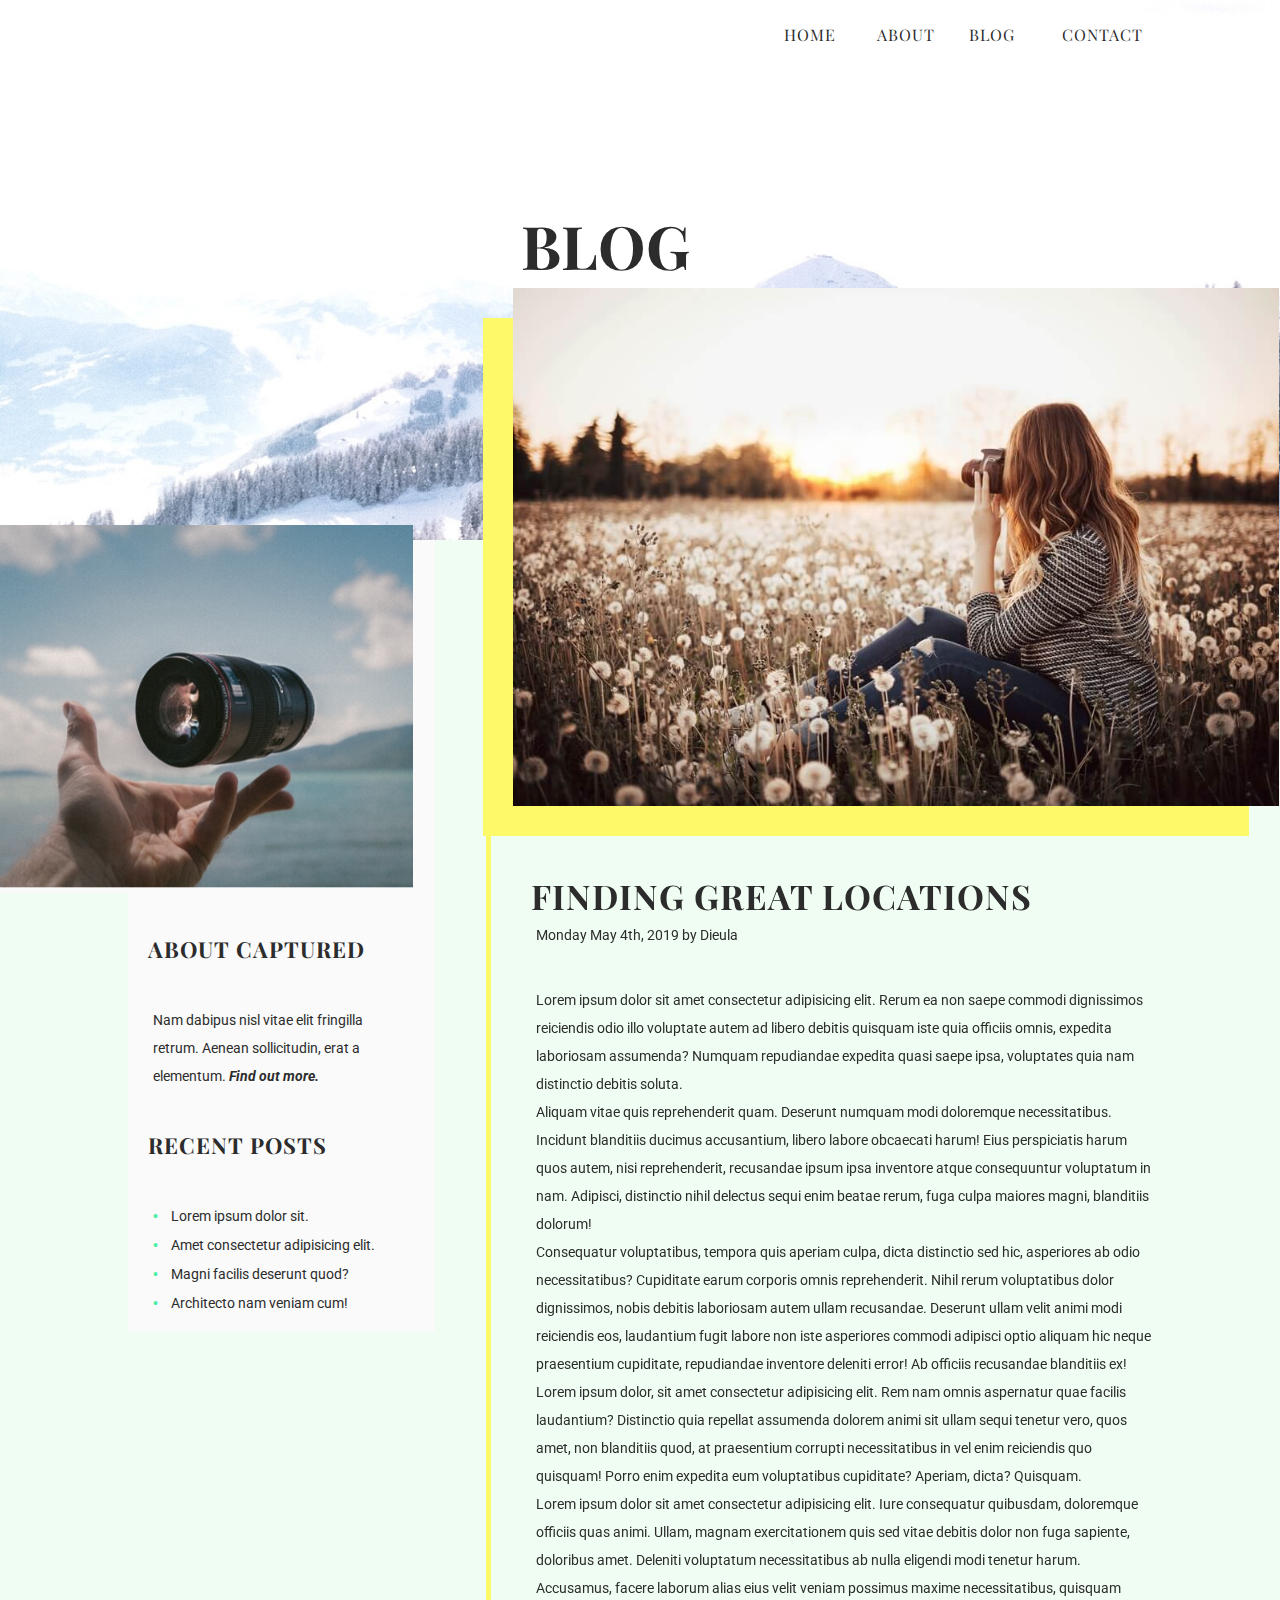
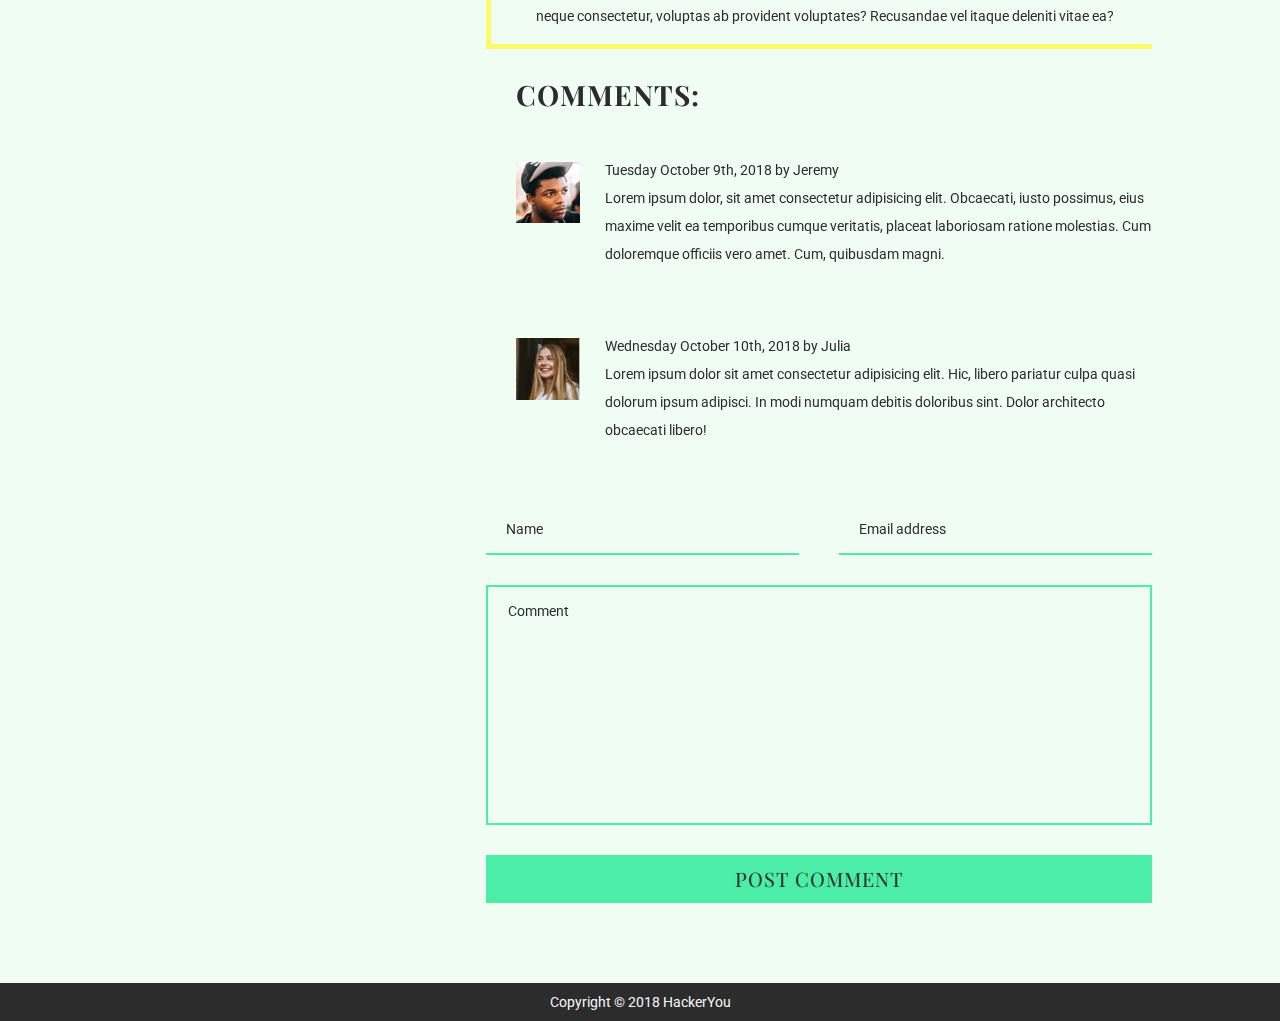
<file: blog.html>
<!DOCTYPE html>
<html lang="en">

<head>
    <meta charset="UTF-8">
    <meta http-equiv="X-UA-Compatible" content="IE=edge">
    <meta name="viewport" content="width=device-width, initial-scale=1.0">
    <link rel="preconnect" href="https://fonts.googleapis.com">
    <link rel="preconnect" href="https://fonts.gstatic.com" crossorigin>
    <link href="https://fonts.googleapis.com/css2?family=Playfair+Display:ital,wght@1,700&family=Roboto&display=swap"
        rel="stylesheet">
    <link rel="stylesheet" href="./styles/styles.css">
    <title>Captured — Blog</title>
</head>

<body class="blog">
    <header class="blog-header">
        <nav class="wrapper">
            <ul class="nav-menu">
                <li><a href="./index.html">home</a></li>
                <li><a href="./index.html#about">about</a></li>
                <li><a href="./blog.html">blog</a></li>
                <li><a href="./contact.html">contact</a></li>
            </ul>
            <div class="hamburger">
                <span class="bar"></span>
                <span class="bar"></span>
                <span class="bar"></span>
            </div>
        </nav>
        <!--nav ends-->
        <div class="text-container">
            <h1>blog</h1>
        </div>
    </header>
    <!--header ends-->
    <main>
        <div class="wrapper">
            <section class="sidebar">
                <div class="img-container sidebar magic-lens">
                    <img src="./assets/side-blog-image.jpg"
                        alt="A camera lens suspended in mid-air above an open palm with the ocean, mountains, and a blue sky in the background.">
                </div>
                <div class="text-container">
                    <h4>about captured</h4>
                    <p>Nam dabipus nisl vitae elit fringilla retrum. Aenean sollicitudin, erat a elementum. <span><a
                                href="#">Find out more.</a></span>
                    </p>
                </div>
                <div class="text-container">
                    <h4>recent posts</h4>
                    <ul>
                        <li>
                            <a href="#">Lorem ipsum dolor sit.
                            </a>
                        </li>
                        <li>
                            <a href="#">Amet consectetur adipisicing elit.</a>
                        </li>
                        <li>
                            <a href="#">Magni facilis deserunt quod?</a>
                        </li>
                        <li>
                            <a href="#">Architecto nam veniam cum!</a>
                        </li>
                    </ul>
                </div>
            </section>
            <!--sidebar ends-->
            <section class="main-post">
                <div class="img-container dandelions">
                    <img src="./assets/blog-post-image.jpg"
                        alt="A feminine presenting person sitting in a field of dandelions at golden hour.">
                </div>
                <article>
                    <div class="text-container">
                        <h2>finding great locations</h2>
                        <h5>Monday May 4th, 2019 by Dieula</h5>
                        <p>Lorem ipsum dolor sit amet consectetur adipisicing elit. Rerum ea non saepe commodi
                            dignissimos
                            reiciendis odio illo voluptate autem ad libero debitis quisquam iste quia officiis omnis,
                            expedita laboriosam assumenda?
                            Numquam repudiandae expedita quasi saepe ipsa, voluptates quia nam distinctio debitis
                            soluta. <br>
                            Aliquam vitae quis reprehenderit quam. Deserunt numquam modi doloremque necessitatibus.
                            Incidunt
                            blanditiis ducimus accusantium, libero labore obcaecati harum!
                            Eius perspiciatis harum quos autem, nisi reprehenderit, recusandae ipsum ipsa inventore
                            atque
                            consequuntur voluptatum in nam. Adipisci, distinctio nihil delectus sequi enim beatae rerum,
                            fuga culpa maiores magni, blanditiis dolorum!<br>
                            Consequatur voluptatibus, tempora quis aperiam culpa, dicta distinctio sed hic, asperiores
                            ab
                            odio necessitatibus? Cupiditate earum corporis omnis reprehenderit. Nihil rerum voluptatibus
                            dolor dignissimos, nobis debitis laboriosam autem ullam recusandae.
                            Deserunt ullam velit animi modi reiciendis eos, laudantium fugit labore non iste asperiores
                            commodi adipisci optio aliquam hic neque praesentium cupiditate, repudiandae inventore
                            deleniti
                            error! Ab officiis recusandae blanditiis ex!<br> Lorem ipsum dolor, sit amet consectetur
                            adipisicing elit. Rem nam omnis aspernatur quae facilis laudantium? Distinctio quia repellat
                            assumenda dolorem animi sit ullam sequi tenetur vero, quos amet, non blanditiis quod, at
                            praesentium corrupti necessitatibus in vel enim reiciendis quo quisquam! Porro enim expedita
                            eum voluptatibus cupiditate? Aperiam, dicta? Quisquam.<br> Lorem ipsum dolor sit amet
                            consectetur adipisicing elit. Iure consequatur quibusdam, doloremque officiis quas
                            animi.
                            Ullam, magnam exercitationem quis sed vitae debitis dolor non fuga sapiente, doloribus amet.
                            Deleniti voluptatum necessitatibus ab nulla eligendi modi tenetur harum. Accusamus, facere
                            laborum alias eius velit veniam possimus maxime necessitatibus, quisquam neque consectetur,
                            voluptas ab provident voluptates? Recusandae vel itaque deleniti vitae ea?</p>
                    </div>
                </article>
                <!--article ends-->
                <section class="comments-section">
                    <div class="posts">
                        <h3>comments:</h3>
                        <div class="comment">
                            <div class="img-container">
                                <img src="./assets/comment-1.jpg"
                                    alt="A masculine-presenting commenter's profile picture.">
                            </div>
                            <div class="text-container">
                                <h5>Tuesday October 9th, 2018 by Jeremy</h5>
                                <p>Lorem ipsum dolor, sit amet consectetur adipisicing elit. Obcaecati, iusto possimus,
                                    eius
                                    maxime velit ea temporibus cumque veritatis, placeat laboriosam ratione molestias.
                                    Cum
                                    doloremque officiis vero amet. Cum, quibusdam magni.</p>
                            </div>
                        </div>
                        <!--first comment ends-->
                        <div class="comment">
                            <div class="img-container">
                                <img src="./assets/comment-2.jpg"
                                    alt="A feminine-presenting commenter's profile picture.">
                            </div>
                            <div class="text-container">
                                <h5>Wednesday October 10th, 2018 by Julia</h5>
                                <p>Lorem ipsum dolor sit amet consectetur adipisicing elit. Hic, libero pariatur culpa
                                    quasi
                                    dolorum ipsum adipisci. In modi numquam debitis doloribus sint. Dolor architecto
                                    obcaecati libero!</p>
                            </div>
                        </div> <!--second comment ends-->
                    </div> <!--posts end-->
                    <form action="#">
                        <label for="name" class="sr-only">Enter name:</label>
                        <input type="text" id="name" placeholder="Name" class="name">
                        <label for="email" class="sr-only">Enter email address:</label>
                        <input type="email" id="email" placeholder="Email address" class="email">
                        <label for="comment" class="sr-only">Enter a comment:</label>
                        <textarea name="comment" id="comment" cols="60" rows="8" placeholder="Comment"></textarea>
                        <button type="submit">post comment</button>
                    </form>
                    <!--form ends-->
                </section><!-- comments section ends -->
            </section>
            <!--main-post section ends-->
        </div>
    </main>
    <footer>
        <p>Copyright &copy; 2018 HackerYou</p>
    </footer>
    <!--footer ends-->
</body>
<script src="./scripts/script.js"></script>

</html>
</file>
<file: styles/styles.css>
@charset "UTF-8";
html {
  line-height: 1.15;
  -ms-text-size-adjust: 100%;
  -webkit-text-size-adjust: 100%;
}

body {
  margin: 0;
}

article, aside, footer, header, nav, section {
  display: block;
}

h1 {
  font-size: 2em;
  margin: 0.67em 0;
}

figcaption, figure, main {
  display: block;
}

figure {
  margin: 1em 40px;
}

hr {
  -webkit-box-sizing: content-box;
          box-sizing: content-box;
  height: 0;
  overflow: visible;
}

pre {
  font-family: monospace, monospace;
  font-size: 1em;
}

a {
  background-color: transparent;
  -webkit-text-decoration-skip: objects;
}

abbr[title] {
  border-bottom: none;
  text-decoration: underline;
  -webkit-text-decoration: underline dotted;
          text-decoration: underline dotted;
}

b, strong {
  font-weight: inherit;
}

b, strong {
  font-weight: bolder;
}

code, kbd, samp {
  font-family: monospace, monospace;
  font-size: 1em;
}

dfn {
  font-style: italic;
}

mark {
  background-color: #ff0;
  color: #000;
}

small {
  font-size: 80%;
}

sub, sup {
  font-size: 75%;
  line-height: 0;
  position: relative;
  vertical-align: baseline;
}

sub {
  bottom: -0.25em;
}

sup {
  top: -0.5em;
}

audio, video {
  display: inline-block;
}

audio:not([controls]) {
  display: none;
  height: 0;
}

img {
  border-style: none;
}

svg:not(:root) {
  overflow: hidden;
}

button, input, optgroup, select, textarea {
  font-family: sans-serif;
  font-size: 100%;
  line-height: 1.15;
  margin: 0;
}

button, input {
  overflow: visible;
}

button, select {
  text-transform: none;
}

button, html [type=button], [type=reset], [type=submit] {
  -webkit-appearance: button;
}

button::-moz-focus-inner, [type=button]::-moz-focus-inner, [type=reset]::-moz-focus-inner, [type=submit]::-moz-focus-inner {
  border-style: none;
  padding: 0;
}

button:-moz-focusring, [type=button]:-moz-focusring, [type=reset]:-moz-focusring, [type=submit]:-moz-focusring {
  outline: 1px dotted ButtonText;
}

fieldset {
  padding: 0.35em 0.75em 0.625em;
}

legend {
  -webkit-box-sizing: border-box;
          box-sizing: border-box;
  color: inherit;
  display: table;
  max-width: 100%;
  padding: 0;
  white-space: normal;
}

progress {
  display: inline-block;
  vertical-align: baseline;
}

textarea {
  overflow: auto;
}

[type=checkbox], [type=radio] {
  -webkit-box-sizing: border-box;
          box-sizing: border-box;
  padding: 0;
}

[type=number]::-webkit-inner-spin-button, [type=number]::-webkit-outer-spin-button {
  height: auto;
}

[type=search] {
  -webkit-appearance: textfield;
  outline-offset: -2px;
}

[type=search]::-webkit-search-cancel-button, [type=search]::-webkit-search-decoration {
  -webkit-appearance: none;
}

::-webkit-file-upload-button {
  -webkit-appearance: button;
  font: inherit;
}

details, menu {
  display: block;
}

summary {
  display: list-item;
}

canvas {
  display: inline-block;
}

template {
  display: none;
}

[hidden] {
  display: none;
}

html {
  -webkit-box-sizing: border-box;
          box-sizing: border-box;
}

*, *:before, *:after {
  -webkit-box-sizing: inherit;
          box-sizing: inherit;
}

.sr-only {
  position: absolute;
  width: 1px;
  height: 1px;
  margin: -1px;
  border: 0;
  padding: 0;
  white-space: nowrap;
  -webkit-clip-path: inset(100%);
          clip-path: inset(100%);
  clip: rect(0 0 0 0);
  overflow: hidden;
}

html {
  font-size: 125%;
}

.wrapper {
  margin: 0 auto;
  width: 80%;
  max-width: 1080px;
}

.img-container img {
  width: 100%;
  height: 100%;
  -o-object-fit: cover;
     object-fit: cover;
}

h1,
h2,
h3,
h4,
button,
nav a {
  font-family: "Playfair Display", serif;
  text-transform: uppercase;
  color: #2C2C2C;
}

h1 {
  font-size: 3rem;
  line-height: 3.2rem;
  text-align: center;
}

h2 {
  font-size: 1.7rem;
  letter-spacing: 1px;
}

h3 {
  font-size: 1.4rem;
  letter-spacing: 1px;
  margin: 0 0 10px 0;
}

h4 {
  font-size: 1.1rem;
  letter-spacing: 1.1px;
}

a {
  text-decoration: none;
}

nav a {
  font-size: 0.8rem;
  text-align: center;
  line-height: 1.5rem;
  letter-spacing: 1px;
}

p,
h5 {
  font-size: 0.7rem;
}

p,
h5,
.text-container a {
  font-family: "Roboto", sans-serif;
  line-height: 1.4rem;
  color: #2C2C2C;
  font-weight: normal;
}

li {
  list-style: none;
}

button,
button:active,
button:focus {
  text-align: center;
  line-height: 1.6rem;
  letter-spacing: 1px;
  background-color: #4CEEA7;
  border: none;
  padding: 8px 15px;
  -webkit-transition: 0.3s;
  transition: 0.3s;
}
button:hover,
button:active:hover,
button:focus:hover {
  background-color: #FDFA69;
  -webkit-transform: scale(1.1, 1.1);
          transform: scale(1.1, 1.1);
}

footer {
  background-color: #2C2C2C;
}
footer p {
  color: #FAFAFA;
  text-align: center;
  padding: 5px 0;
  margin: 0;
}

header {
  background-size: cover;
  position: relative;
}
header nav {
  display: -webkit-box;
  display: -ms-flexbox;
  display: flex;
  -webkit-box-pack: end;
      -ms-flex-pack: end;
          justify-content: flex-end;
}
header ul {
  width: 40%;
  display: -webkit-box;
  display: -ms-flexbox;
  display: flex;
  -webkit-box-pack: end;
      -ms-flex-pack: end;
          justify-content: flex-end;
}
header li {
  -ms-flex-preferred-size: 25%;
      flex-basis: 25%;
}
header a {
  padding: 4px 2px;
  -webkit-transition: 0.3s;
  transition: 0.3s;
}
header a:hover,
header a:focus {
  border-bottom: 3px solid #4CEEA7;
}
header .text-container {
  width: 100%;
  height: 100%;
  display: -webkit-box;
  display: -ms-flexbox;
  display: flex;
  -webkit-box-pack: center;
      -ms-flex-pack: center;
          justify-content: center;
}
header h1 {
  position: relative;
  z-index: 10;
}
header .box-shadow {
  background-color: #FDFA69;
  width: 45vw;
  height: 65vh;
  display: -webkit-box;
  display: -ms-flexbox;
  display: flex;
  -webkit-box-pack: end;
      -ms-flex-pack: end;
          justify-content: flex-end;
  -webkit-box-align: center;
      -ms-flex-align: center;
          align-items: center;
  position: absolute;
  right: 0;
  bottom: -150px;
}
header img {
  -o-object-fit: cover;
     object-fit: cover;
  width: 93%;
  height: 85%;
}

.hamburger {
  display: none;
  cursor: pointer;
  z-index: 20;
}

.bar {
  display: block;
  width: 40px;
  height: 5px;
  margin: 7px auto;
  -webkit-transition: all 0.3s ease-in-out;
  transition: all 0.3s ease-in-out;
  background-color: #2C2C2C;
}

.index-header {
  background-image: url("../assets/header-image.jpg");
  background-position: left;
  height: 70vh;
}
.index-header .text-container {
  -webkit-box-align: end;
      -ms-flex-align: end;
          align-items: flex-end;
}
.index-header h1 {
  font-size: 6rem;
  bottom: 65px;
}

.blog-header {
  background-image: url("../assets/blog-header.jpg");
  background-position: 80%;
  height: 60vh;
}
.blog-header .text-container {
  -webkit-box-align: center;
      -ms-flex-align: center;
          align-items: center;
}
.blog-header h1 {
  bottom: 95px;
  left: -35px;
}

.contact-header {
  background-image: url("../assets/contact-header.jpg");
  height: 60vh;
}
.contact-header .text-container {
  -webkit-box-align: center;
      -ms-flex-align: center;
          align-items: center;
}
.contact-header h1 {
  bottom: 90px;
  left: 50px;
}

section h2 {
  margin: 0;
}
section .text-container {
  display: -webkit-box;
  display: -ms-flexbox;
  display: flex;
  -webkit-box-orient: vertical;
  -webkit-box-direction: normal;
      -ms-flex-direction: column;
          flex-direction: column;
}

.about {
  background-color: #EFFDF3;
  padding: 200px 0;
}
.about .text-container {
  height: 30vh;
  width: 70vw;
  -webkit-box-align: center;
      -ms-flex-align: center;
          align-items: center;
  -webkit-box-pack: space-evenly;
      -ms-flex-pack: space-evenly;
          justify-content: space-evenly;
}

.featured-posts {
  background-color: #FAFAFA;
  display: -webkit-box;
  display: -ms-flexbox;
  display: flex;
  -webkit-box-pack: center;
      -ms-flex-pack: center;
          justify-content: center;
  -ms-flex-wrap: wrap;
      flex-wrap: wrap;
}
.featured-posts .img-container,
.featured-posts .text-container {
  -ms-flex-preferred-size: 50%;
      flex-basis: 50%;
}
.featured-posts .text-container {
  padding: 4vw 8vw;
  -webkit-box-pack: center;
      -ms-flex-pack: center;
          justify-content: center;
}
.featured-posts .text-container:first-of-type button {
  -ms-flex-item-align: start;
      align-self: flex-start;
}
.featured-posts .text-container:nth-of-type(2) {
  -webkit-box-align: end;
      -ms-flex-align: end;
          align-items: flex-end;
}
.featured-posts .text-container:nth-of-type(2) p {
  text-align: right;
}
.featured-posts img {
  width: 85%;
  height: 100%;
}
.featured-posts .img-container:nth-of-type(2) {
  display: -webkit-box;
  display: -ms-flexbox;
  display: flex;
  -webkit-box-pack: end;
      -ms-flex-pack: end;
          justify-content: flex-end;
  -webkit-box-align: end;
      -ms-flex-align: end;
          align-items: flex-end;
}
.featured-posts .one {
  -webkit-box-shadow: 41px 34px 0px 0px #FDFA69;
          box-shadow: 41px 34px 0px 0px #FDFA69;
  position: relative;
  top: -34px;
}
.featured-posts .two {
  -webkit-box-shadow: -41px 34px 0px 0px #FDFA69;
          box-shadow: -41px 34px 0px 0px #FDFA69;
  position: relative;
  bottom: -34px;
}

.links {
  background-color: #EFFDF3;
  padding: 10vw 0 4vw 0;
}
.links .wrapper {
  display: -webkit-box;
  display: -ms-flexbox;
  display: flex;
  -ms-flex-wrap: wrap;
      flex-wrap: wrap;
  -webkit-box-pack: justify;
      -ms-flex-pack: justify;
          justify-content: space-between;
}
.links .img-container,
.links .text-container {
  -ms-flex-preferred-size: calc(50% - 10px);
      flex-basis: calc(50% - 10px);
}
.links .icon-container {
  background-color: #4CEEA7;
  border-radius: 50%;
  width: 42px;
  display: -webkit-box;
  display: -ms-flexbox;
  display: flex;
  -webkit-box-pack: center;
      -ms-flex-pack: center;
          justify-content: center;
  -webkit-box-align: center;
      -ms-flex-align: center;
          align-items: center;
  -webkit-transition: 0.3s;
  transition: 0.3s;
}
.links a {
  display: -webkit-box;
  display: -ms-flexbox;
  display: flex;
}
.links a h3 {
  padding-bottom: 5px;
  margin-left: 15px;
  position: relative;
  border-bottom: 2px solid #EFFDF3;
  top: 8px;
  -webkit-transition: 0.3s;
  transition: 0.3s;
}
.links p {
  margin-left: 58px;
}
.links a:hover .icon-container {
  background-color: #FDFA69;
}
.links a:hover h3 {
  border-bottom: 2px solid #4CEEA7;
}

.map-divider {
  background-image: url("../assets/banner.jpg");
  background-size: cover;
  width: 100%;
  height: 45vh;
}

.monthly-feature {
  background-color: #EFFDF3;
  padding: 85px 0 70px 0;
}
.monthly-feature .wrapper {
  display: -webkit-box;
  display: -ms-flexbox;
  display: flex;
  -webkit-box-pack: justify;
      -ms-flex-pack: justify;
          justify-content: space-between;
}
.monthly-feature .text-container {
  -ms-flex-preferred-size: 66%;
      flex-basis: 66%;
}
.monthly-feature .img-container {
  -ms-flex-preferred-size: 25%;
      flex-basis: 25%;
}
.monthly-feature img {
  width: 100%;
  height: 95%;
  -webkit-box-shadow: 30px 30px 0px 0px #FDFA69;
          box-shadow: 30px 30px 0px 0px #FDFA69;
}
.monthly-feature button {
  margin-top: 20px;
  -ms-flex-item-align: start;
      align-self: flex-start;
}

.gallery {
  background-color: #FAFAFA;
}
.gallery .wrapper {
  padding: 80px 0;
  display: -webkit-box;
  display: -ms-flexbox;
  display: flex;
  -webkit-box-pack: justify;
      -ms-flex-pack: justify;
          justify-content: space-between;
}
.gallery .img-container {
  -ms-flex-preferred-size: calc(33% - 20px);
      flex-basis: calc(33% - 20px);
}

.blog main {
  background-color: #EFFDF3;
}
.blog main .wrapper {
  display: -webkit-box;
  display: -ms-flexbox;
  display: flex;
  -webkit-box-pack: justify;
      -ms-flex-pack: justify;
          justify-content: space-between;
}

.sidebar {
  background-color: #FAFAFA;
  -ms-flex-item-align: start;
      align-self: flex-start;
  -ms-flex-preferred-size: 30%;
      flex-basis: 30%;
  position: sticky;
  top: 120px;
  left: 10px;
}
.sidebar span a {
  font-weight: bold;
  font-style: italic;
  border-bottom: 1px solid #FAFAFA;
  -webkit-transform: 0.2s;
          transform: 0.2s;
}
.sidebar span a:hover, .sidebar span a:focus {
  border-bottom: 1px solid #4CEEA7;
}
.sidebar h4 {
  padding-left: 20px;
}
.sidebar p,
.sidebar ul {
  padding-left: 25px;
  margin-right: 40px;
}
.sidebar ul {
  font-size: 0.7rem;
}
.sidebar ul li {
  border-bottom: 1px solid #FAFAFA;
  -webkit-transition: 0.2s;
  transition: 0.2s;
}
.sidebar ul li::before {
  content: "•";
  color: #4CEEA7;
  font-weight: bold;
  display: inline-block;
  width: 1em;
}
.sidebar ul li:hover a, .sidebar ul li:focus a {
  border-bottom: 1px solid #4CEEA7;
}

.main-post {
  -ms-flex-preferred-size: 65%;
      flex-basis: 65%;
  position: relative;
  margin-bottom: 50px;
}
.main-post article {
  margin-top: 260px;
  padding-top: 8vh;
  padding-left: 40px;
  border-left: 5px solid #FDFA69;
  border-bottom: 5px solid #FDFA69;
  border-top: 5px solid #FDFA69;
}
.main-post article p {
  margin-left: 5px;
}
.main-post h5 {
  margin-top: 5px;
  margin-left: 5px;
}
.main-post .name,
.main-post .email,
.main-post textarea {
  background-color: #EFFDF3;
}

.dandelions {
  position: absolute;
  width: 115%;
  top: -28vh;
  right: -9.9vw;
}
.dandelions img {
  -webkit-box-shadow: -30px 30px 0px 0px #FDFA69;
          box-shadow: -30px 30px 0px 0px #FDFA69;
}

.magic-lens {
  position: relative;
  width: 140%;
  top: -15px;
  left: -145px;
}

.posts {
  margin-left: 30px;
  display: -webkit-box;
  display: -ms-flexbox;
  display: flex;
  -webkit-box-orient: vertical;
  -webkit-box-direction: normal;
      -ms-flex-direction: column;
          flex-direction: column;
}
.posts h3 {
  margin: 30px 0 50px 0;
}
.posts .comment {
  display: -webkit-box;
  display: -ms-flexbox;
  display: flex;
  -webkit-box-pack: justify;
      -ms-flex-pack: justify;
          justify-content: space-between;
  margin-bottom: 50px;
}
.posts .comment .img-container {
  -ms-flex-preferred-size: 10%;
      flex-basis: 10%;
  width: 15%;
  height: 15%;
}
.posts .comment .text-container {
  -ms-flex-preferred-size: 86%;
      flex-basis: 86%;
  position: relative;
  top: -6px;
}
.posts .comment .text-container p {
  margin-top: 0;
}
.posts .comment h5 {
  margin: 0;
}

form {
  display: -webkit-box;
  display: -ms-flexbox;
  display: flex;
  -webkit-box-pack: justify;
      -ms-flex-pack: justify;
          justify-content: space-between;
  -ms-flex-wrap: wrap;
      flex-wrap: wrap;
}
form .name,
form .email,
form textarea,
form button {
  margin-bottom: 30px;
}
form .name,
form .email,
form textarea {
  padding-left: 20px;
  font-size: 0.7rem;
  font-family: "Roboto", sans-serif;
  line-height: 1.4rem;
  color: #2C2C2C;
  opacity: 1;
  font-weight: normal;
}
form .name::-webkit-input-placeholder, form .email::-webkit-input-placeholder, form textarea::-webkit-input-placeholder {
  font-size: 0.7rem;
  font-family: "Roboto", sans-serif;
  line-height: 1.4rem;
  color: #2C2C2C;
  opacity: 1;
  font-weight: normal;
}
form .name::-moz-placeholder, form .email::-moz-placeholder, form textarea::-moz-placeholder {
  font-size: 0.7rem;
  font-family: "Roboto", sans-serif;
  line-height: 1.4rem;
  color: #2C2C2C;
  opacity: 1;
  font-weight: normal;
}
form .name:-ms-input-placeholder, form .email:-ms-input-placeholder, form textarea:-ms-input-placeholder {
  font-size: 0.7rem;
  font-family: "Roboto", sans-serif;
  line-height: 1.4rem;
  color: #2C2C2C;
  opacity: 1;
  font-weight: normal;
}
form .name::-ms-input-placeholder, form .email::-ms-input-placeholder, form textarea::-ms-input-placeholder {
  font-size: 0.7rem;
  font-family: "Roboto", sans-serif;
  line-height: 1.4rem;
  color: #2C2C2C;
  opacity: 1;
  font-weight: normal;
}
form .name::placeholder,
form .email::placeholder,
form textarea::placeholder {
  font-size: 0.7rem;
  font-family: "Roboto", sans-serif;
  line-height: 1.4rem;
  color: #2C2C2C;
  opacity: 1;
  font-weight: normal;
}
form .name,
form .email {
  -ms-flex-preferred-size: 47%;
      flex-basis: 47%;
  border: none;
  border-bottom: 2px solid #4CEEA7;
  padding-bottom: 10px;
}
form textarea {
  -ms-flex-preferred-size: 100%;
      flex-basis: 100%;
  border: 2px solid #4CEEA7;
  padding-top: 10px;
  resize: none;
}
form button {
  -ms-flex-preferred-size: 100%;
      flex-basis: 100%;
}

.contact main {
  background-color: #EFFDF3;
}
.contact main .wrapper {
  display: -webkit-box;
  display: -ms-flexbox;
  display: flex;
  -webkit-box-pack: center;
      -ms-flex-pack: center;
          justify-content: center;
}
.contact section {
  -ms-flex-preferred-size: 25%;
      flex-basis: 25%;
}
.contact form {
  background-color: #FAFAFA;
  -ms-flex-preferred-size: 65%;
      flex-basis: 65%;
  padding: 50px 50px 20px 50px;
  z-index: 10;
  -webkit-box-shadow: -41px 34px 0px 0px #FDFA69;
          box-shadow: -41px 34px 0px 0px #FDFA69;
  position: relative;
  top: -20vh;
  right: -10%;
}
.contact form .name,
.contact form .email,
.contact form textarea {
  background-color: #FAFAFA;
}
.contact form button:hover {
  background-color: #4CEEA7;
}
.contact .socials ul {
  width: 50%;
  padding-left: 0;
  display: -webkit-box;
  display: -ms-flexbox;
  display: flex;
  -webkit-box-pack: justify;
      -ms-flex-pack: justify;
          justify-content: space-between;
  margin: 0;
}
.contact .socials i {
  font-size: 1.4em;
  -webkit-transition: 0.3s;
  transition: 0.3s;
}
.contact .socials i:hover, .contact .socials i:focus {
  -webkit-transform: scale(1.5, 1.5);
          transform: scale(1.5, 1.5);
}
.contact address {
  font-style: normal;
  text-transform: capitalize;
}
.contact address p {
  margin: 0;
}
.contact h4 {
  margin: 20px 0;
}
.contact .contact-info {
  display: -webkit-box;
  display: -ms-flexbox;
  display: flex;
  -webkit-box-pack: end;
      -ms-flex-pack: end;
          justify-content: flex-end;
  -webkit-box-align: end;
      -ms-flex-align: end;
          align-items: flex-end;
  height: 300px;
}

@media (max-width: 1168px) {
  header ul {
    width: 60%;
  }
  header .box-shadow {
    width: 40vw;
    height: 50vh;
  }
  header img {
    -o-object-position: 65%;
       object-position: 65%;
    width: 90%;
  }
  .index-header {
    height: 55vh;
  }
  .index-header h1 {
    top: 90px;
    background-color: #4CEEA7;
    padding: 10px 5px 30px 90px;
  }
  .index-header .text-container {
    width: 100%;
    -webkit-box-pack: start;
        -ms-flex-pack: start;
            justify-content: flex-start;
  }
  .blog-header .text-container {
    width: 100%;
    -webkit-box-pack: start;
        -ms-flex-pack: start;
            justify-content: flex-start;
  }
  .blog-header h1 {
    bottom: 60px;
    left: 0px;
    background-color: #4CEEA7;
    padding: 0 20px 5px 200px;
  }
  .contact-header .text-container {
    width: 100%;
    -webkit-box-pack: start;
        -ms-flex-pack: start;
            justify-content: flex-start;
    -webkit-box-align: center;
        -ms-flex-align: center;
            align-items: center;
  }
  .contact-header h1 {
    bottom: 50px;
    left: 0px;
    background-color: rgba(76, 238, 167, 0.8);
    padding: 0 20px 5px 150px;
    margin: 0;
  }
}
@media (max-width: 753px) {
  .nav-menu {
    position: fixed;
    left: -100%;
    top: 70px;
    -webkit-box-orient: vertical;
    -webkit-box-direction: normal;
        -ms-flex-direction: column;
            flex-direction: column;
    background-color: #2C2C2C;
    width: 100%;
    text-align: center;
    -webkit-transition: 0.3s;
    transition: 0.3s;
    z-index: 20;
  }
  .nav-menu li {
    margin: 16px 0;
  }
  .nav-menu a {
    color: #FDFA69;
  }
  .nav-menu.active {
    left: 0;
  }
  .hamburger {
    display: block;
    position: fixed;
    top: 10px;
    right: 20px;
  }
  .hamburger.active .bar:nth-child(2) {
    opacity: 0;
  }
  .hamburger.active .bar:nth-child(1) {
    -webkit-transform: translateY(16px) rotate(45deg);
            transform: translateY(16px) rotate(45deg);
  }
  .hamburger.active .bar:nth-child(3) {
    -webkit-transform: translateY(-8px) rotate(-45deg);
            transform: translateY(-8px) rotate(-45deg);
  }
  .index-header {
    background-position: 3%;
  }
  .index-header h1 {
    font-size: 2.5rem;
    top: 80px;
    background-color: rgba(76, 238, 167, 0.8);
    padding: 5px 5px 10px 15vw;
  }
  .blog-header h1 {
    bottom: 60px;
    left: 0px;
    background-color: #4CEEA7;
    padding: 0 20px 5px 150px;
  }
  .contact-header h1 {
    bottom: -30px;
    left: 0px;
    background-color: rgba(76, 238, 167, 0.8);
    padding: 0;
    margin: 0;
  }
}
@media (max-width: 1168px) {
  .wrapper {
    width: 90%;
  }
}
@media (max-width: 753px) {
  .wrapper {
    width: 95%;
  }
}
@media (max-width: 1168px) {
  .featured-posts .text-container {
    padding: 5vw 8vw;
  }
  .featured-posts .text-container h3 {
    font-size: 1.1rem;
  }
  .featured-posts .text-container:nth-of-type(2) {
    -webkit-box-align: end;
        -ms-flex-align: end;
            align-items: flex-end;
  }
  .featured-posts .text-container:nth-of-type(2) p {
    text-align: right;
  }
  .featured-posts img {
    width: 80%;
    height: 90%;
  }
  .featured-posts .img-container:nth-of-type(2) {
    -webkit-box-align: start;
        -ms-flex-align: start;
            align-items: flex-start;
  }
  .map-divider {
    height: 25vh;
  }
  .monthly-feature .text-container {
    -webkit-box-pack: center;
        -ms-flex-pack: center;
            justify-content: center;
    -ms-flex-preferred-size: 50%;
        flex-basis: 50%;
  }
  .monthly-feature .text-container h2 {
    font-size: 1.5rem;
    margin-bottom: 10px;
  }
  .monthly-feature .img-container {
    -ms-flex-preferred-size: 40%;
        flex-basis: 40%;
  }
}
@media (max-width: 753px) {
  .featured-posts {
    -webkit-box-orient: vertical;
    -webkit-box-direction: normal;
        -ms-flex-direction: column;
            flex-direction: column;
  }
  .featured-posts .text-container {
    padding: 4vw 8vw;
    -webkit-box-pack: center;
        -ms-flex-pack: center;
            justify-content: center;
  }
  .featured-posts .text-container:first-of-type {
    text-align: center;
  }
  .featured-posts .text-container:first-of-type button {
    -ms-flex-item-align: center;
        align-self: center;
  }
  .featured-posts .text-container:nth-of-type(2) {
    -webkit-box-align: center;
        -ms-flex-align: center;
            align-items: center;
    -webkit-box-ordinal-group: 3;
        -ms-flex-order: 2;
            order: 2;
    margin-top: 55px;
  }
  .featured-posts .text-container:nth-of-type(2) p {
    text-align: center;
  }
  .featured-posts .img-container:nth-of-type(2) {
    display: -webkit-box;
    display: -ms-flexbox;
    display: flex;
    -webkit-box-pack: end;
        -ms-flex-pack: end;
            justify-content: flex-end;
    -webkit-box-align: end;
        -ms-flex-align: end;
            align-items: flex-end;
  }
  .featured-posts .two {
    bottom: 0;
    margin-top: 20px;
  }
  .links .wrapper {
    -webkit-box-orient: vertical;
    -webkit-box-direction: normal;
        -ms-flex-direction: column;
            flex-direction: column;
  }
  .monthly-feature {
    padding: 85px 20px 70px 20px;
  }
  .monthly-feature .wrapper {
    -webkit-box-orient: vertical;
    -webkit-box-direction: normal;
        -ms-flex-direction: column;
            flex-direction: column;
  }
  .monthly-feature .text-container {
    margin-top: 50px;
    text-align: center;
  }
  .monthly-feature .text-container button {
    -ms-flex-item-align: center;
        align-self: center;
  }
  .gallery {
    background-color: #FAFAFA;
  }
  .gallery .wrapper {
    padding: 0;
    padding-bottom: 50px;
    display: -webkit-box;
    display: -ms-flexbox;
    display: flex;
    -ms-flex-wrap: wrap;
        flex-wrap: wrap;
    -webkit-box-pack: space-evenly;
        -ms-flex-pack: space-evenly;
            justify-content: space-evenly;
  }
  .gallery .img-container {
    -ms-flex-preferred-size: 50%;
        flex-basis: 50%;
    padding: 10px;
  }
}
@media (max-width: 1168px) {
  .blog main .wrapper {
    -webkit-box-orient: vertical;
    -webkit-box-direction: reverse;
        -ms-flex-direction: column-reverse;
            flex-direction: column-reverse;
  }
  .main-post {
    display: -webkit-box;
    display: -ms-flexbox;
    display: flex;
    -webkit-box-orient: vertical;
    -webkit-box-direction: normal;
        -ms-flex-direction: column;
            flex-direction: column;
  }
  .main-post article {
    max-width: 75%;
    margin: -100px auto 0 auto;
  }
  .main-post article h2 {
    margin-top: 20px;
  }
  .sidebar {
    background-color: #FAFAFA;
    -ms-flex-item-align: center;
        align-self: center;
    position: static;
    display: -webkit-box;
    display: -ms-flexbox;
    display: flex;
    -webkit-box-orient: vertical;
    -webkit-box-direction: normal;
        -ms-flex-direction: column;
            flex-direction: column;
  }
  .sidebar span a {
    display: block;
  }
  .sidebar h4 {
    text-align: center;
    padding-left: 0px;
    margin-bottom: 0;
  }
  .sidebar p {
    text-align: center;
  }
  .sidebar ul {
    margin-bottom: 20px;
  }
  .dandelions {
    position: relative;
    top: -40px;
    right: 0;
    width: 75%;
    -ms-flex-item-align: center;
        align-self: center;
  }
  .magic-lens {
    position: static;
    width: 75%;
    -ms-flex-item-align: center;
        align-self: center;
  }
  .comments-section {
    display: -webkit-box;
    display: -ms-flexbox;
    display: flex;
    -webkit-box-orient: vertical;
    -webkit-box-direction: normal;
        -ms-flex-direction: column;
            flex-direction: column;
    -webkit-box-align: center;
        -ms-flex-align: center;
            align-items: center;
  }
  .comments-section form {
    width: 75%;
  }
  .posts {
    max-width: 75%;
    display: -webkit-box;
    display: -ms-flexbox;
    display: flex;
    -webkit-box-orient: vertical;
    -webkit-box-direction: normal;
        -ms-flex-direction: column;
            flex-direction: column;
  }
  .posts .comment {
    display: -webkit-box;
    display: -ms-flexbox;
    display: flex;
    -webkit-box-pack: justify;
        -ms-flex-pack: justify;
            justify-content: space-between;
    margin-bottom: 50px;
  }
}
@media (max-width: 753px) {
  form .name,
form .email {
    -ms-flex-preferred-size: 100%;
        flex-basis: 100%;
  }
}
@media (max-width: 1168px) {
  .contact main .wrapper {
    display: -webkit-box;
    display: -ms-flexbox;
    display: flex;
    -webkit-box-orient: vertical;
    -webkit-box-direction: reverse;
        -ms-flex-direction: column-reverse;
            flex-direction: column-reverse;
  }
  .contact form {
    position: relative;
    top: -30px;
    right: -20px;
    width: 95%;
  }
  .contact .socials {
    display: -webkit-box;
    display: -ms-flexbox;
    display: flex;
    -webkit-box-pack: center;
        -ms-flex-pack: center;
            justify-content: center;
  }
  .contact .socials ul {
    width: 80%;
    padding: 0;
  }
  .contact .contact-info {
    -webkit-box-pack: center;
        -ms-flex-pack: center;
            justify-content: center;
    -webkit-box-align: center;
        -ms-flex-align: center;
            align-items: center;
    text-align: center;
    margin: 30px 0;
  }
}
</file>
